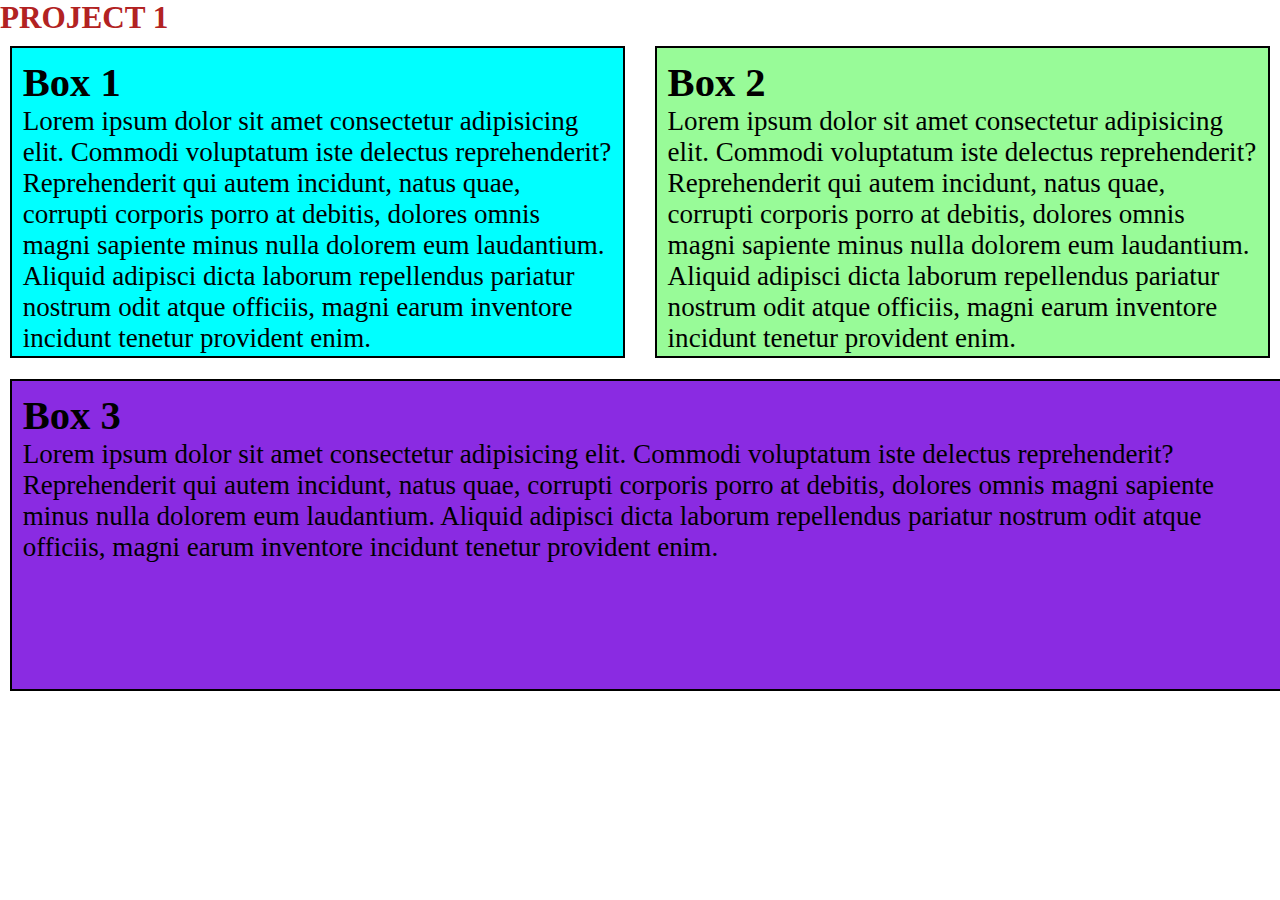
<file: BASICS/PROJ 01/index.html>
<!DOCTYPE html>
<html lang="en">
  <head>
    <meta charset="UTF-8" />
    <meta http-equiv="X-UA-Compatible" content="IE=edge" />
    <meta name="viewport" content="width=device-width, initial-scale=1.0" />
    <link rel="stylesheet" href="style.css" />
    <title>PROJECT 1</title>
  </head>
  <body>
    <h1>
      PROJECT 1
    </h1>
    <div class="box1">
      <h2>Box 1</h2>
      <p>
        Lorem ipsum dolor sit amet consectetur adipisicing elit. Commodi
        voluptatum iste delectus reprehenderit? Reprehenderit qui autem
        incidunt, natus quae, corrupti corporis porro at debitis, dolores omnis
        magni sapiente minus nulla dolorem eum laudantium. Aliquid adipisci
        dicta laborum repellendus pariatur nostrum odit atque officiis, magni
        earum inventore incidunt tenetur provident enim.
      </p>
    </div>
    <div class="box2">
      <h2>Box 2</h2>
      <p>
        Lorem ipsum dolor sit amet consectetur adipisicing elit. Commodi
        voluptatum iste delectus reprehenderit? Reprehenderit qui autem
        incidunt, natus quae, corrupti corporis porro at debitis, dolores omnis
        magni sapiente minus nulla dolorem eum laudantium. Aliquid adipisci
        dicta laborum repellendus pariatur nostrum odit atque officiis, magni
        earum inventore incidunt tenetur provident enim.
      </p>
    </div>
    <div class="clear"></div>
    <div class="box3">
      <p>
        <h2>Box 3</h2>
        Lorem ipsum dolor sit amet consectetur adipisicing elit. Commodi
        voluptatum iste delectus reprehenderit? Reprehenderit qui autem
        incidunt, natus quae, corrupti corporis porro at debitis, dolores omnis
        magni sapiente minus nulla dolorem eum laudantium. Aliquid adipisci
        dicta laborum repellendus pariatur nostrum odit atque officiis, magni
        earum inventore incidunt tenetur provident enim.
      </p>
    </div>
  </body>
</html>
</file>
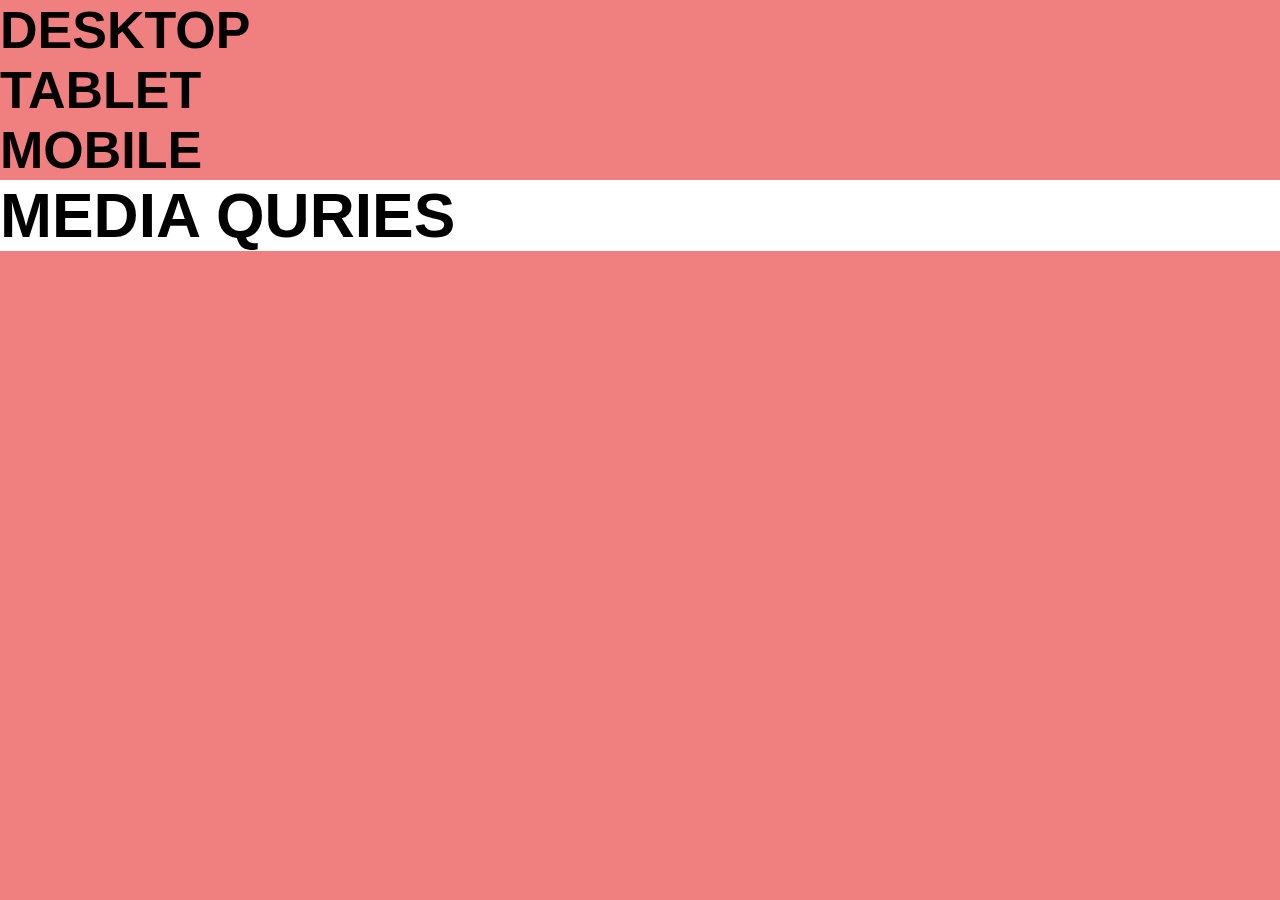
<file: BASICS/PROJ 03/index.html>
<!DOCTYPE html>
<html lang="en">
  <head>
    <meta name="description" content="This is a project page" />
    <meta charset="UTF-8" />
    <meta http-equiv="X-UA-Compatible" content="IE=edge" />
    <meta name="viewport" content="width=device-width, initial-scale=1.0" />
    <title>PROJECT3</title>
    <link rel="stylesheet" href="style.css" />
    <link rel="stylesheet" href="tablet.css" media="(max-width: 1000px)" />
    <link rel="stylesheet" href="mobile.css" media="(max-width: 500px)" />
  </head>
  <body>
    <h1 class="desktop">DESKTOP</h1>
    <h1 class="tablet">TABLET</h1>
    <h1 class="mobile">MOBILE</h1>
    <h2>MEDIA QURIES</h2>
  </body>
</html>
</file>
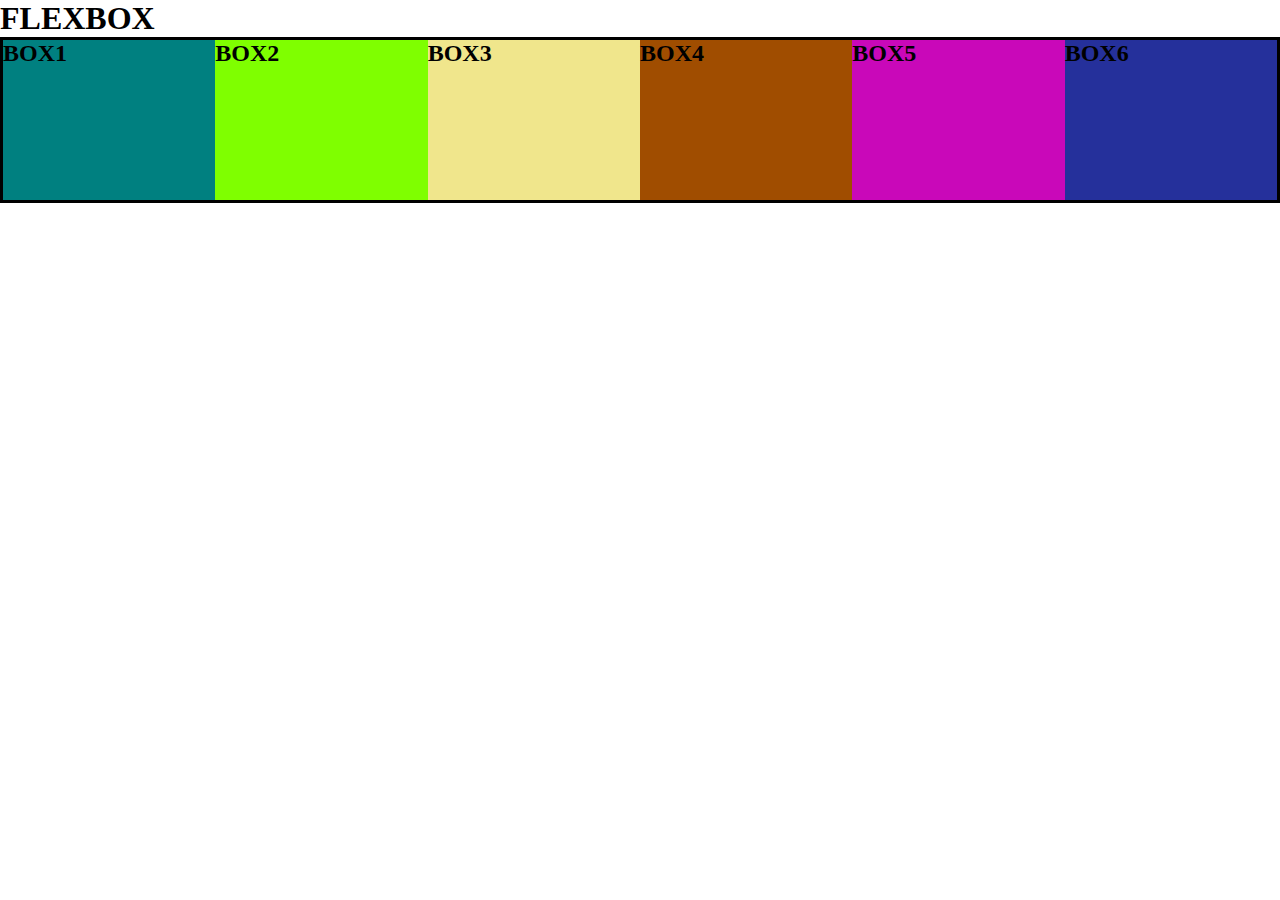
<file: BASICS/PROJ 05/index.html>
<!DOCTYPE html>
<html lang="en">
  <head>
    <meta charset="UTF-8" />
    <meta
      name="description"
      content="This is the description of this website."
    />
    <meta http-equiv="X-UA-Compatible" content="IE=edge" />
    <meta name="viewport" content="width=device-width, initial-scale=1.0" />
    <title>PROJECT 5</title>
    <link rel="stylesheet" href="style.css" />
  </head>
  <body>
    <h1>FLEXBOX</h1>
    <div class="container1">
      <div class="box1 box"><h2>BOX1</h2></div>
      <div class="box2 box"><h2>BOX2</h2></div>
      <div class="box3 box"><h2>BOX3</h2></div>
      <div class="box4 box"><h2>BOX4</h2></div>
      <div class="box5 box"><h2>BOX5</h2></div>
      <div class="box6 box"><h2>BOX6</h2></div>
    </div>
  </body>
</html>
</file>
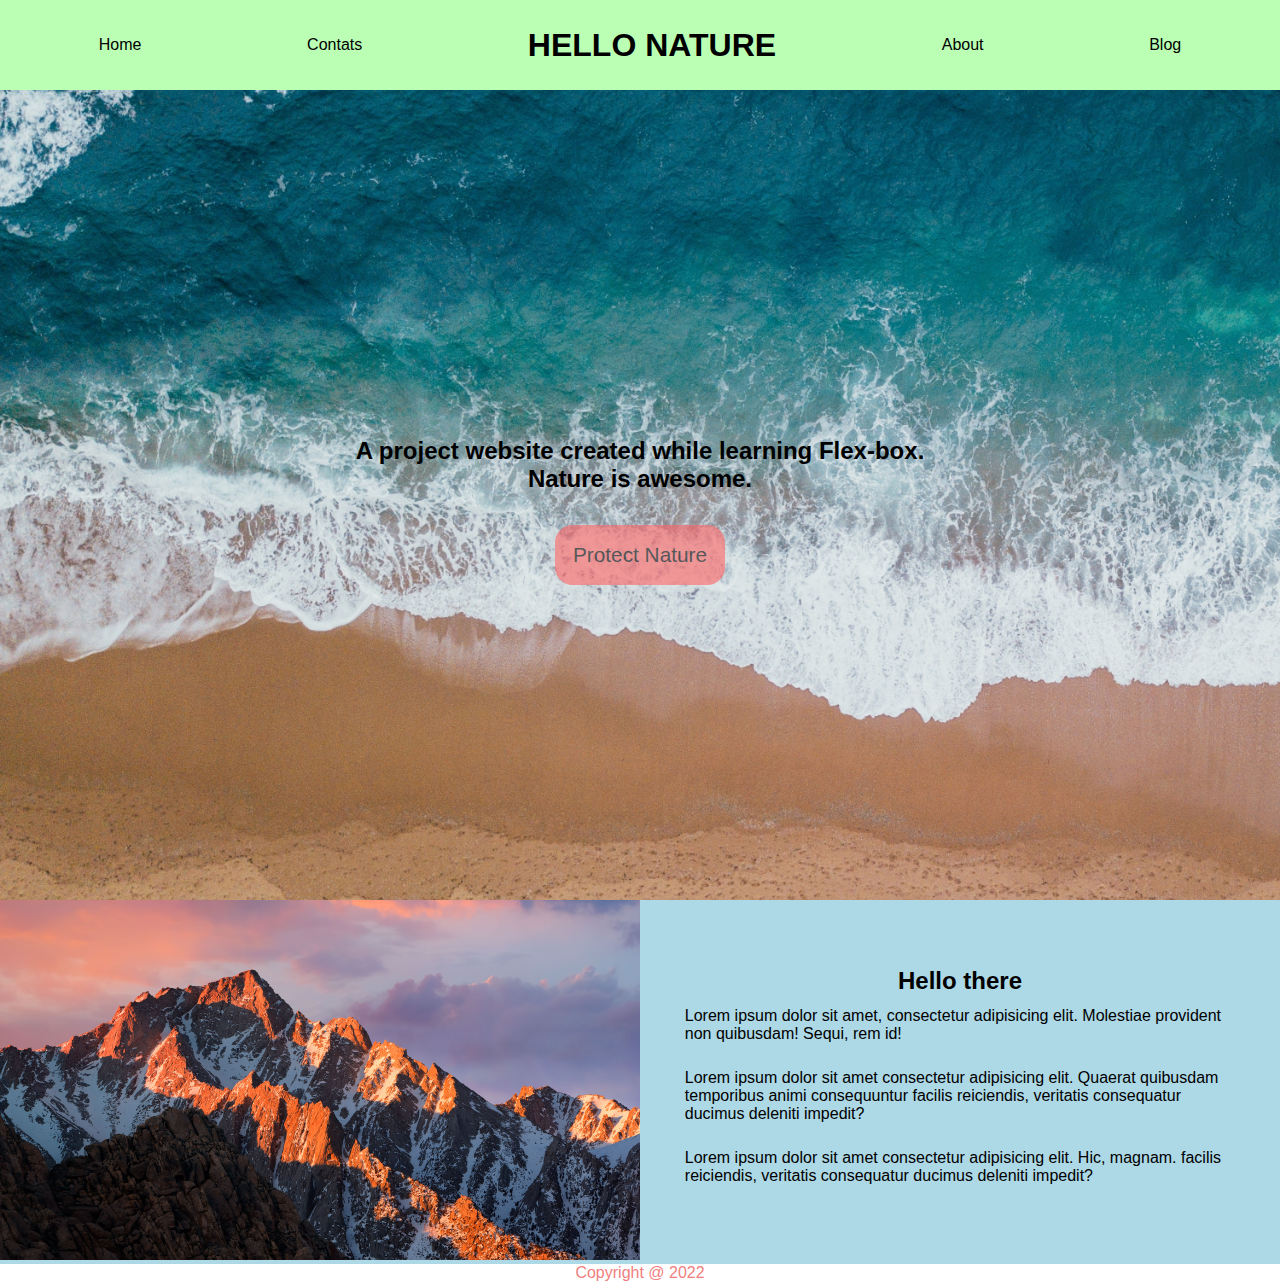
<file: BASICS/PROJ 06/index.html>
<!DOCTYPE html>
<html lang="en">
  <head>
    <meta charset="UTF-8" />
    <meta http-equiv="X-UA-Compatible" content="IE=edge" />
    <meta name="viewport" content="width=device-width, initial-scale=1.0" />
    <link rel="stylesheet" href="style.css" />
    <title>PROJECT 6</title>
  </head>
  <body>
    <header>
      <nav>
        <ul>
          <li><a href="Home">Home</a></li>
          <li><a href="Contact">Contats</a></li>
          <h1>HELLO NATURE</h1>
          <li><a href="About">About</a></li>
          <li><a href="Blog">Blog</a></li>
        </ul>
      </nav>
    </header>

    <section class="hero">
      <h2>A project website created while learning Flex-box.</br> Nature is awesome.</h2>
      <button class="button">Protect Nature</button>
    </section>

    <section class="intro">
      <div class="intro-img">
        <img src="img1.jpg" alt="" />
      </div>
      
      <div class="intro-text">
        <h2>Hello there</h2>
      <p>
        Lorem ipsum dolor sit amet, consectetur adipisicing elit. Molestiae
        provident non quibusdam! Sequi, rem id!
      </p>
      <p>
        Lorem ipsum dolor sit amet consectetur adipisicing elit. Quaerat
        quibusdam temporibus animi consequuntur facilis reiciendis, veritatis
        consequatur ducimus deleniti impedit?
      </p>
      <p>
        Lorem ipsum dolor sit amet consectetur adipisicing elit. Hic, magnam. facilis reiciendis, veritatis
        consequatur ducimus deleniti impedit?
      </p>
    </div>
    </section>
    <section class="footer">
      <footer>Copyright @ 2022 </footer>
    </section>
  </body>
</html>
</file>
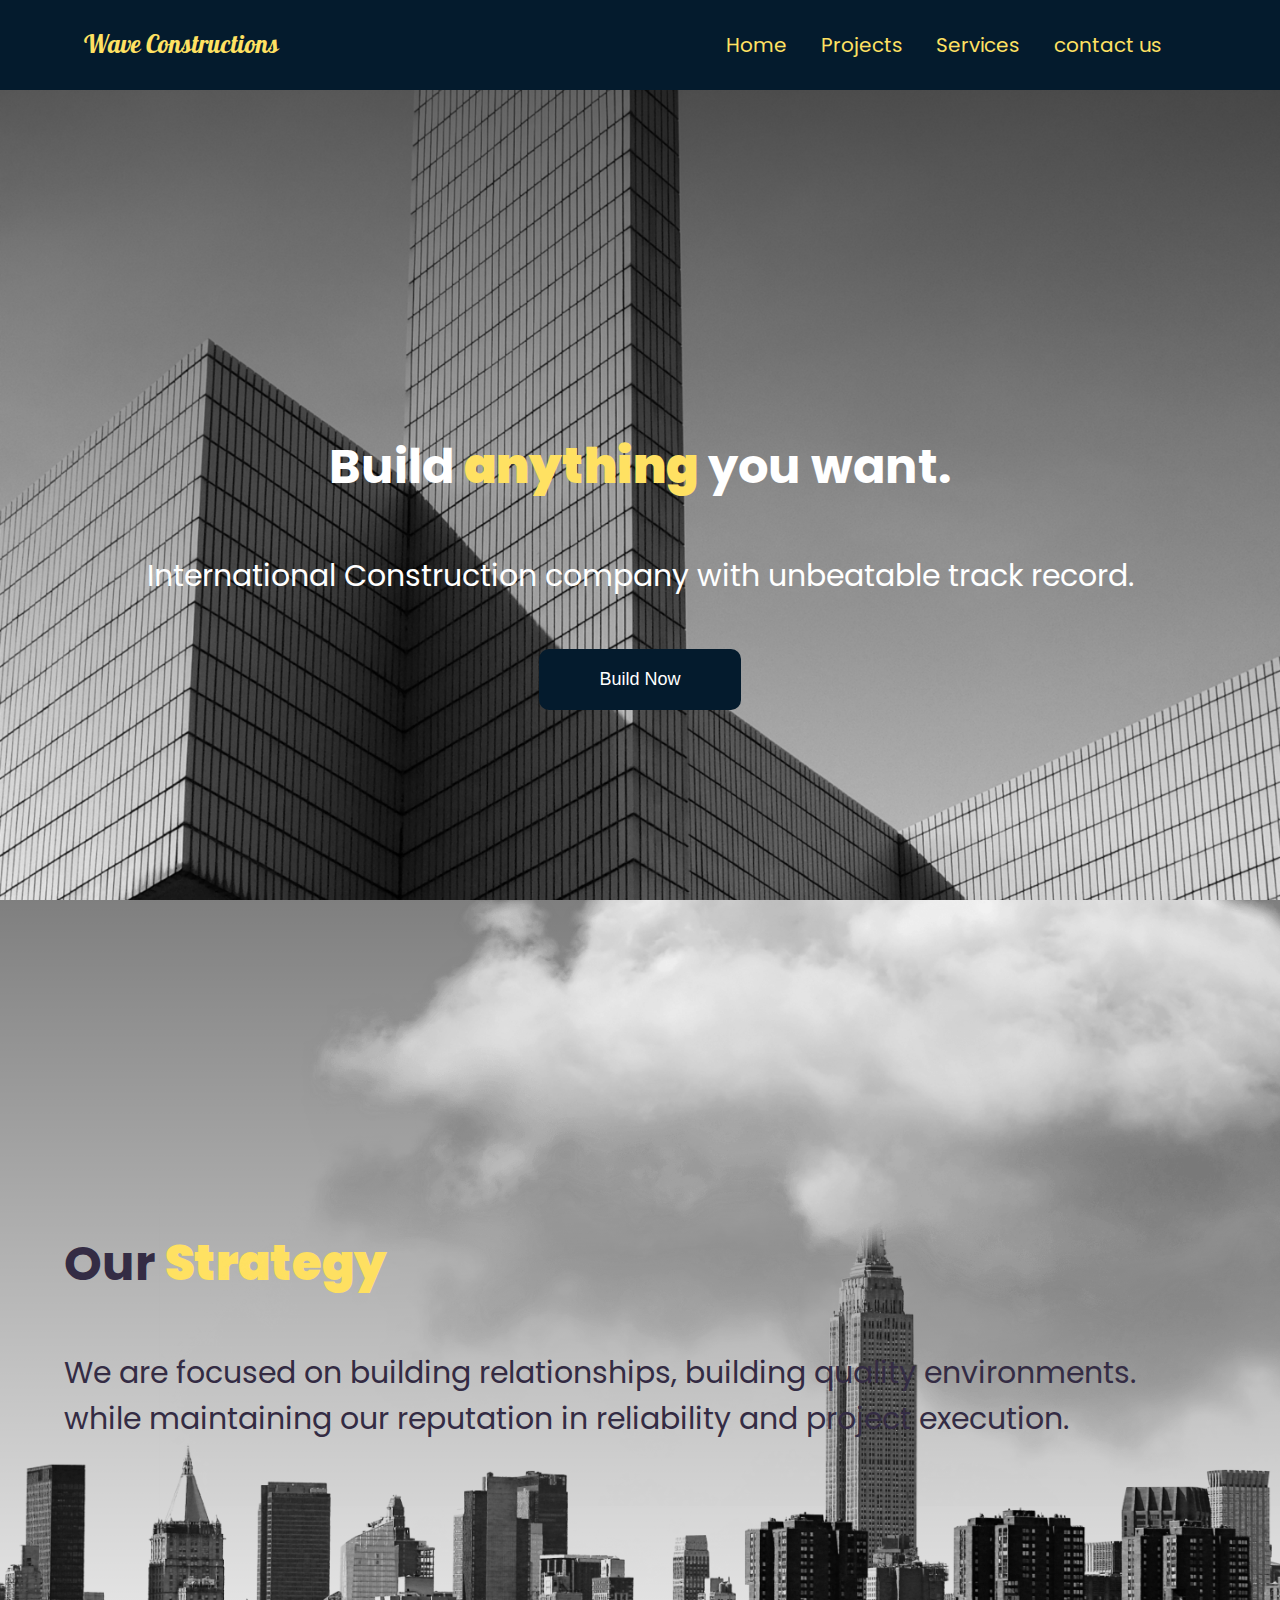
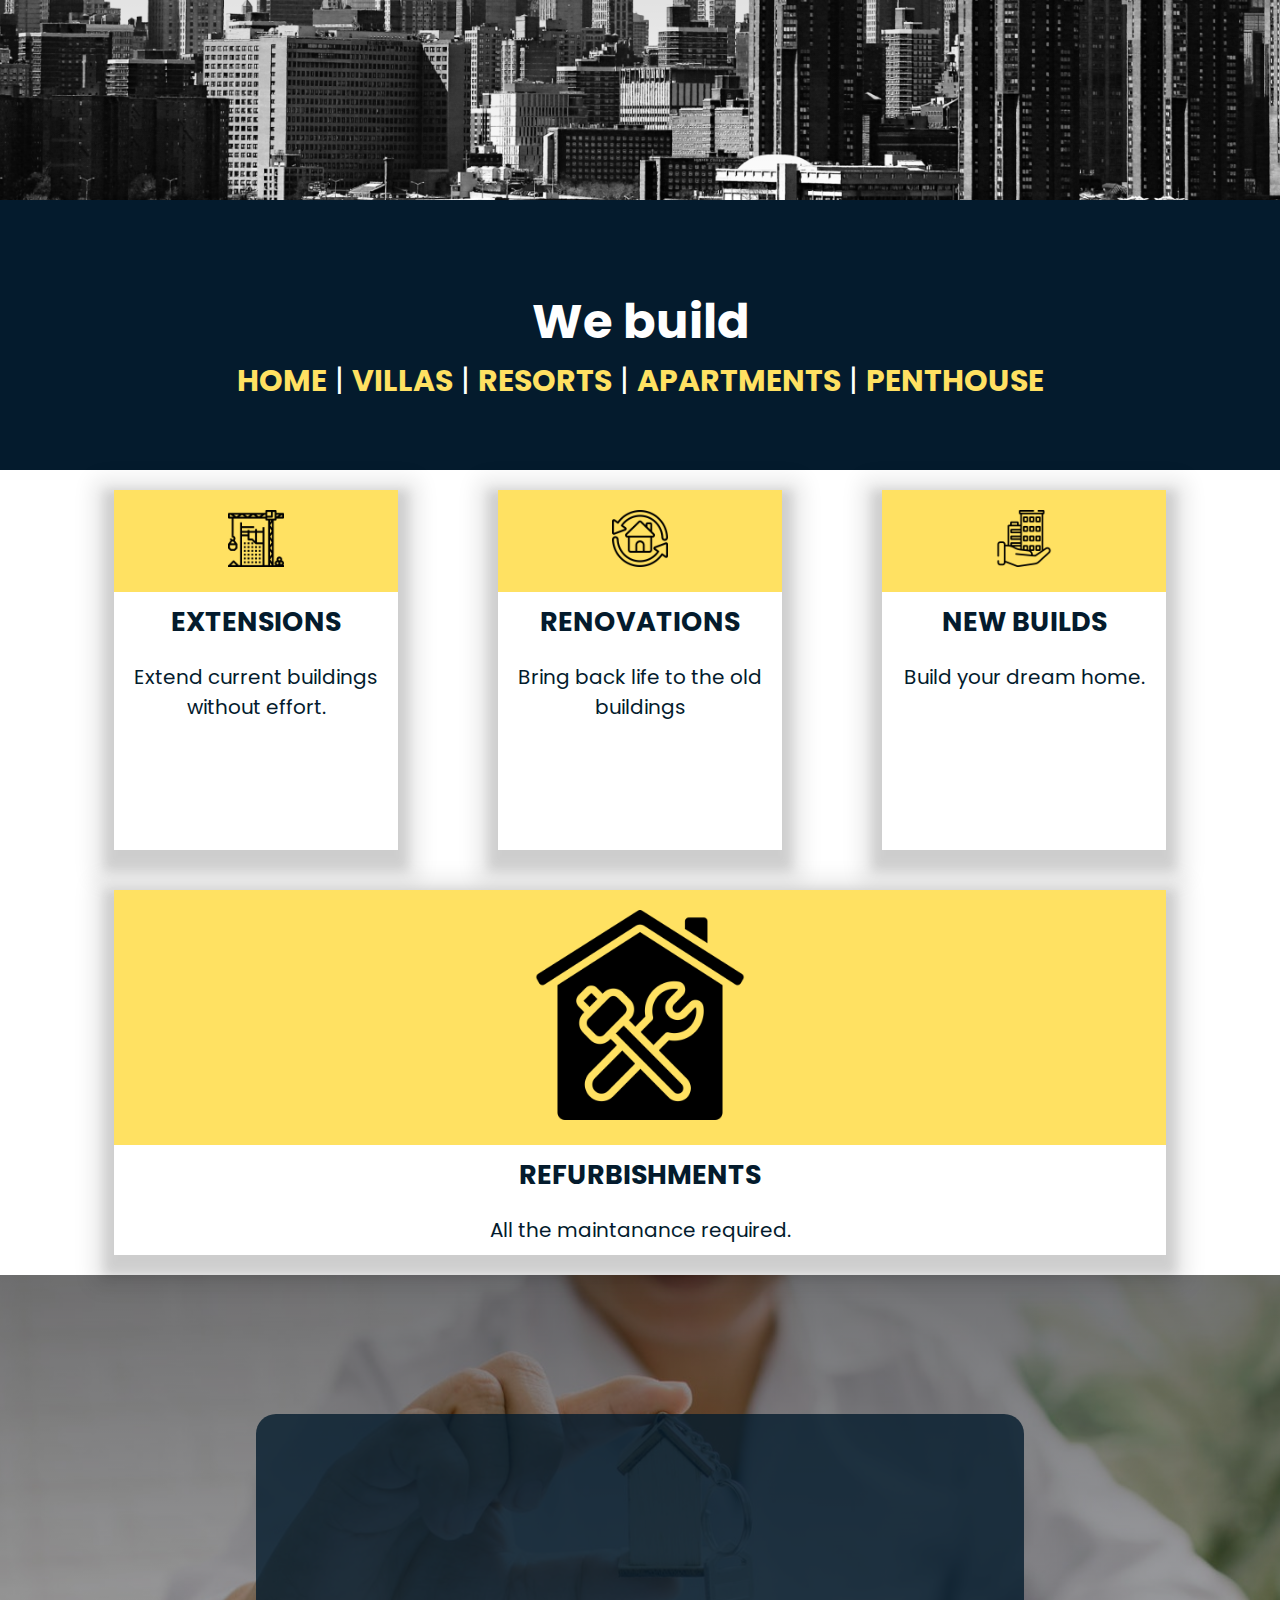
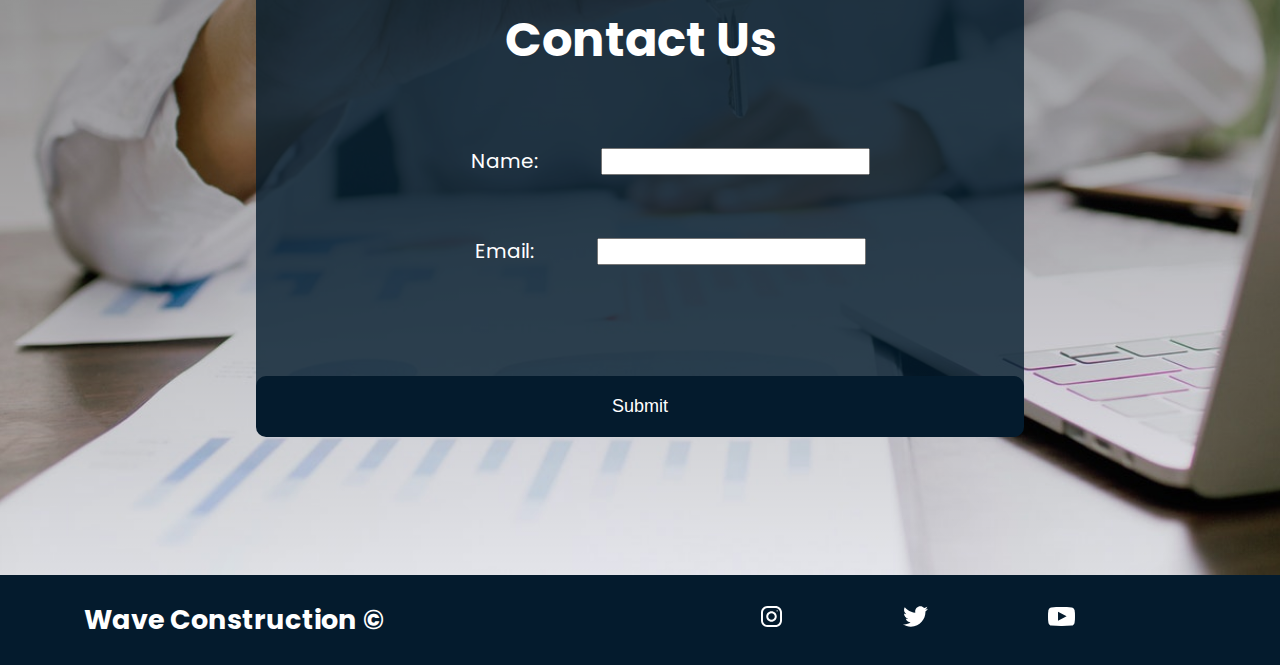
<file: BASICS/PROJ 07- Construction-Website/index.html>
<!DOCTYPE html>
<html lang="en">
  <head>
    <meta charset="UTF-8" />
    <meta http-equiv="X-UA-Compatible" content="IE=edge" />
    <meta name="viewport" content="width=device-width, initial-scale=1.0" />
    <meta
      name="description"
      content="Wave Constructions is the number 1 Construction company in Mars. We will colonize Mars first."
    />
    <meta name="robots" content="index, follow" />
    <link rel="icon" href="/PROJ7- Construction-Website/icons/wave.png" />
    <link rel="preconnect" href="https://fonts.googleapis.com" />
    <link rel="preconnect" href="https://fonts.gstatic.com" crossorigin />
    <link
      href="https://fonts.googleapis.com/css2?family=Pattaya&family=Poppins:wght@400;500&display=swap"
      rel="stylesheet"/>
    <link rel="stylesheet" href="style.css" />

    <title>Wave Constructions | Construction company</title>
  </head>

  <body>

    <header class="main-head">
      <nav>
        <h1 id="logo">Wave Constructions</h1>
        <ul>
          <li><a href="#hero">Home</a></li>
          <li><a href="#location">Projects</a></li>
          <li><a href="#features">Services</a></li>
          <li><a href="#contact">contact us</a></li>
        </ul>
      </nav>
    </header>

    
    <section id="hero" class="hero">
      <h2>Build <strong class="anything">anything</strong>  you want.</h2>
      <h3>
        International Construction company with unbeatable track record.
      </h3>
      <button class="book">Build Now</button>
    </section>

    <section id="location">
      <header class="location-head">
        <h2>Our <strong class="strategy">Strategy</strong></h2>
        <h3>We are focused on building relationships, building quality environments. 
        </br>while maintaining our reputation in reliability and project execution. </h3>
        <img src="/BASICS/PROJ7- Construction-Website/images/cloud.png" alt="" class="moving-cloud-1 cloud">
        <img src="/BASICS/PROJ7- Construction-Website/images/cloud.png" alt="" class="moving-cloud-2 cloud">
      </header>
    </section>

    <section id="features">
      <header class="features-head">
        <h2>We build</h2>
        <h3> <strong class="build">HOME</strong>  | <strong class="build">VILLAS</strong class="build"> | <strong class="build">RESORTS</strong> | <strong class="build">APARTMENTS</strong> | <strong class="build">PENTHOUSE</strong></h3>
      </header>

      <div class="cards">
        <div class="card">
          <div class="card-head">
          <img src="/BASICS/PROJ7- Construction-Website/icons/extension.png" alt="">
              </div>
          <h4>EXTENSIONS</h4>
          <p>Extend current buildings without effort.</p>
        </div>
        <div class="card">
          <div class="card-head">
          <img src="/BASICS/PROJ7- Construction-Website/icons/renovate.png" alt="">
              </div>
          <h4>RENOVATIONS</h4>
          <p>Bring back life to the old buildings</p>
        </div>
        <div class="card">
          <div class="card-head">
          <img src="/BASICS/PROJ7- Construction-Website/icons/building.png" alt="">
              </div>
          <h4>NEW BUILDS</h4>
          <p>Build your dream home.</p>
        </div>
        <div class="card">
          <div class="card-head">
          <img src="/BASICS/PROJ7- Construction-Website/icons/refurbish.png" alt="">
              </div>
          <h4>REFURBISHMENTS</h4>
          <p>All the maintanance required.</p>
        </div>
      </div>
    </section>

    <section id="contact">
      <div class="form-wrapper">
        <header class="form-head">
          <h2>Contact Us</h2>
        </header>
        <form>
          <div class="name-form">
            <label for="name">Name:</label>
            <input type="text" name="name" required>
          </div>
          <div class="email-form">
            <label for="email">Email:</label>
            <input type="email" name="email" required>
          </div>
          <button type="submit">Submit</button>
        </form>
      </div>
    </section>

    <footer>
      <div class="footer-wrapper">
        <h5>Wave Construction &copy;</h5>
        <ul>
          <li><a href="#"><img src="/BASICS/PROJ7- Construction-Website/icons/instagram.svg" alt=""></a></li>
          <li><a href="#"><img src="/BASICS/PROJ7- Construction-Website/icons/twitter.svg" alt=""></a></li>
          <li><a href="#"><img src="/BASICS/PROJ7- Construction-Website/icons/youtube.svg" alt=""></a></li>
        </ul>
      </div>
    </footer>
  </body>
</html>
</file>
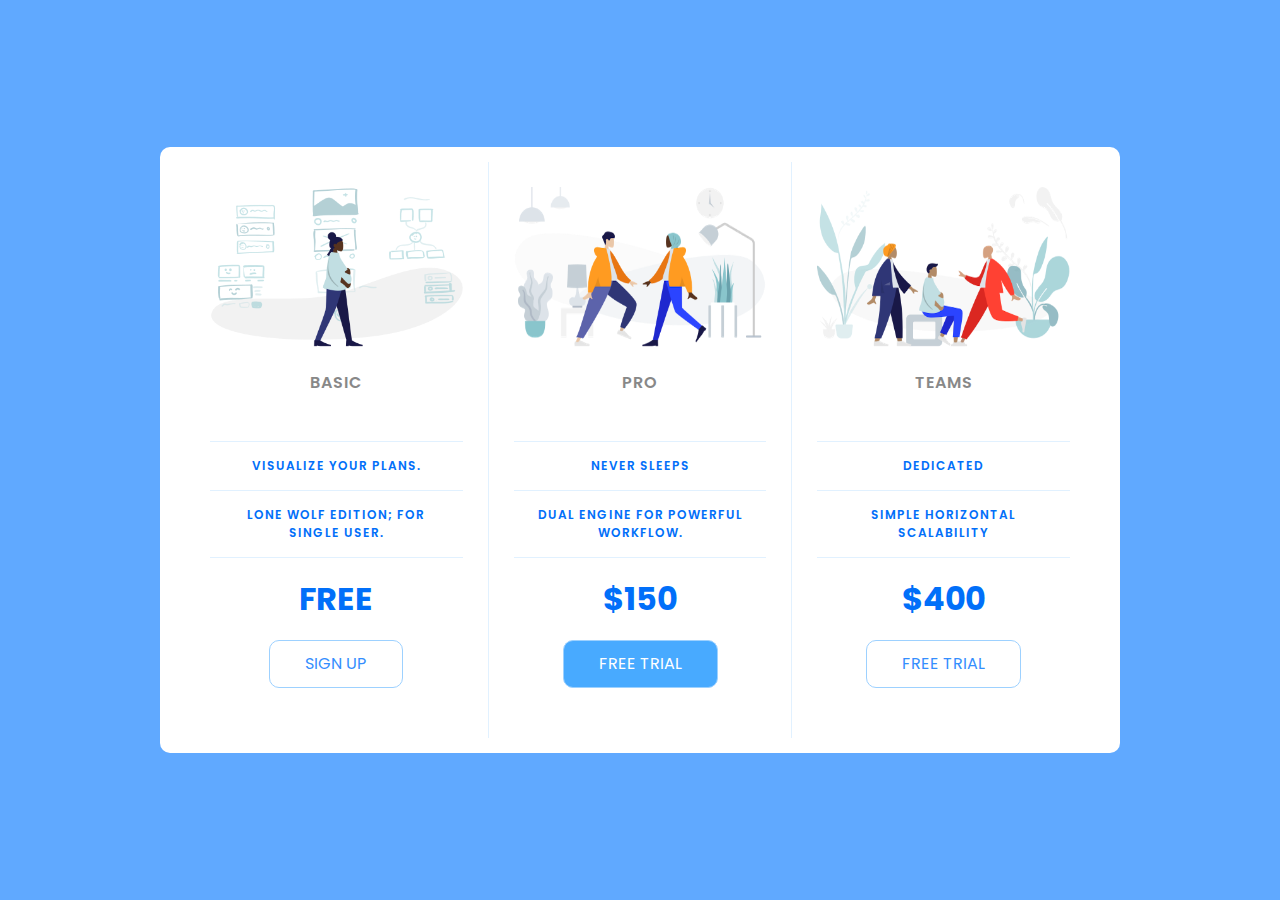
<file: BASICS/PROJ 08-Price-Panel/index.html>
<!DOCTYPE html>
<html lang="en">
  <head>
    <meta charset="UTF-8" />
    <meta http-equiv="X-UA-Compatible" content="IE=edge" />
    <meta name="viewport" content="width=device-width, initial-scale=1.0" />
    <meta name="description" content="This is a simple pricing panel." />
    <title>Pricing panel</title>
    <link rel="preconnect" href="https://fonts.googleapis.com" />
    <link rel="preconnect" href="https://fonts.gstatic.com" crossorigin />
    <link
      href="https://fonts.googleapis.com/css2?family=Pattaya&family=Poppins:wght@400;500&display=swap"
      rel="stylesheet"
    />
    <link rel="stylesheet" href="style.css" />
  </head>
  <body>
    <div class="panel pricing-table">
      <div class="pricing-plan">
        <img
          src="/BASICS/PROJ8-Price-Panel/icons/icon1.png"
          alt=""
          class="pricing-img"
        />
        <h2 class="pricing-header">Basic</h2>
        <ul class="pricing-features">
          <li class="pricing-features-item">Visualize your plans.</li>
          <li class="pricing-features-item">
            Lone wolf edition; for single user.
          </li>
        </ul>
        <span class="pricing-price">Free</span>
        <a href="#/" class="pricing-button">Sign up</a>
      </div>

      <div class="pricing-plan">
        <img
          src="/BASICS/PROJ8-Price-Panel/icons/icon2.png"
          alt=""
          class="pricing-img"
        />
        <h2 class="pricing-header">Pro</h2>
        <ul class="pricing-features">
          <li class="pricing-features-item">Never sleeps</li>
          <li class="pricing-features-item">
            Dual engine for powerful workflow.
          </li>
        </ul>
        <span class="pricing-price">$150</span>
        <a href="#/" class="pricing-button is-featured">Free trial</a>
      </div>

      <div class="pricing-plan">
        <img
          src="/BASICS/PROJ8-Price-Panel/icons/icon3.png"
          alt=""
          class="pricing-img"
        />
        <h2 class="pricing-header">Teams</h2>
        <ul class="pricing-features">
          <li class="pricing-features-item">Dedicated</li>
          <li class="pricing-features-item">Simple horizontal scalability</li>
        </ul>
        <span class="pricing-price">$400</span>
        <a href="#/" class="pricing-button">Free trial</a>
      </div>
    </div>
  </body>
</html>
</file>
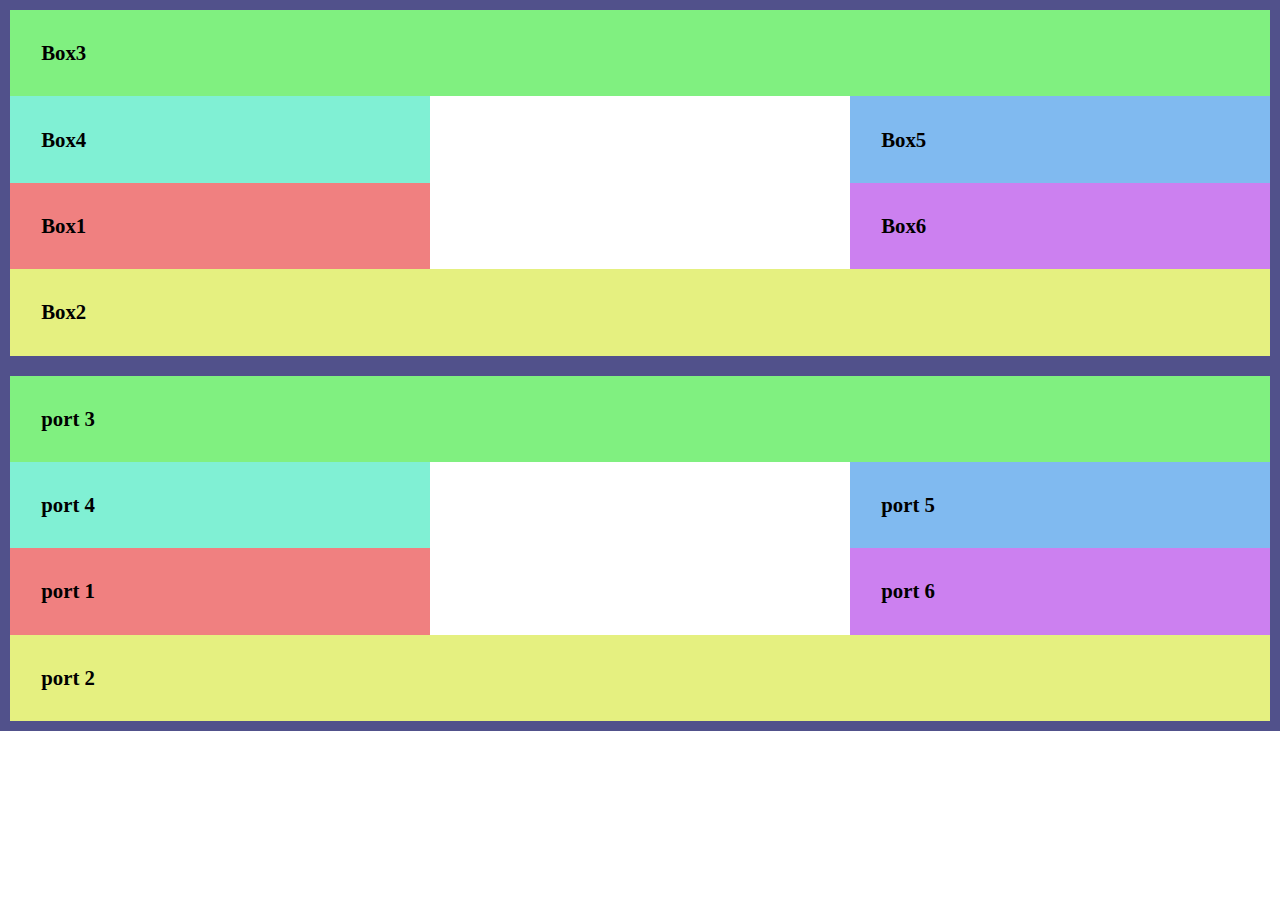
<file: BASICS/PROJ10-Grid/index.html>
<!DOCTYPE html>
<html lang="en">
  <head>
    <meta charset="UTF-8" />
    <meta http-equiv="X-UA-Compatible" content="IE=edge" />
    <meta name="viewport" content="width=device-width, initial-scale=1.0" />
    <title>Project 10 | Grid layout</title>
    <link rel="stylesheet" href="style.css" />
  </head>
  <body>
    <div class="boxes">
      <div class="box1"><h1>Box1</h1></div>
      <div class="box2"><h1>Box2</h1></div>
      <div class="box3"><h1>Box3</h1></div>
      <div class="box4"><h1>Box4</h1></div>
      <div class="box5"><h1>Box5</h1></div>
      <div class="box6"><h1>Box6</h1></div>
    </div>

    <div class="port">
      <div class="port1"><h1>port 1</h1></div>
      <div class="port2"><h1>port 2</h1></div>
      <div class="port3"><h1>port 3</h1></div>
      <div class="port4"><h1>port 4</h1></div>
      <div class="port5"><h1>port 5</h1></div>
      <div class="port6"><h1>port 6</h1></div>
    </div>
  </body>
</html>
</file>
<file: BASICS/PROJ 01/style.css>
* {
  margin: 0;
  padding: 0;
  box-sizing: border-box;
}

html {
  font-size: 65%;
}
h1 {
  font-size: 3rem;
  color: firebrick;
}
.box1,
.box2,
.box3 {
  width: 48%;
  margin: 0.5%;
  padding: 1rem;
  height: 30rem;
  border: 2px solid black;
  margin: 1rem;
  font-size: 2.6rem;
}

.box1 {
  background: cyan;
  float: left;
}
.box2 {
  background: palegreen;
  float: right;
}

.clear {
  clear: both;
}

.box3 {
  background: blueviolet;
  width: 100%;
}
</file>
<file: BASICS/PROJ 03/style.css>
* {
  margin: 0;
  padding: 0;
  box-sizing: border-box;
}

html {
  font-size: 65%;
  font-family: Helvetica, Arial, sans-serif;
}

body {
  background: lightcoral;
}

h1 {
  font-size: 5rem;
}
h2 {
  font-size: 6rem;
  background: white;
}
</file>
<file: BASICS/PROJ 03/tablet.css>
body {
  background: rgb(177, 46, 177);
}
.tablet,
.mobile,
.desktop {
  font-size: 4rem;
}
</file>
<file: BASICS/PROJ 03/mobile.css>
body {
  background: rgb(164, 211, 71);
}
.mobile,
.tablet,
.desktop {
  font-size: 3rem;
}
</file>
<file: BASICS/PROJ 05/style.css>
/* 
Uncomment the properties for seeing their functions.

By changing the number of order property we can change the order in which the groups appear.
By changing the flex-grow property we can relatively arrage contents. we can use it instead of width; apply to the base class.
flex-basis and flex-grow would help in creating layouts.
*/

* {
  margin: 0;
  padding: 0;
  box-sizing: border-box;
}

.container1 {
  border: 3px solid black;
  display: flex;
  flex-wrap: wrap;

  /*
  flex-direction: column;
  flex-direction: column-reverse;
  flex-direction: row-reverse;
  flex-direction: row;
  
 
  justify-content: end;
  
  justify-content: center;
  justify-content: flex-end;
  align-items: stretch;
  justify-content: space-evenly;
  height: 50vh;
  align-items: center;
  */
}

.box {
  height: 10rem;
  flex: 1 1 10rem;
  /*
  flex-basis: 10rem;
  flex-grow: 1;
  */
}

.box1 {
  background: teal;
  order: 1;
}

.box2 {
  background: chartreuse;
  order: 2;
}

.box3 {
  background: khaki;
  order: 3;
}

.box4 {
  background: rgb(160, 77, 0);
  order: 4;
}

.box5 {
  background: rgb(201, 8, 185);
  order: 5;
}

.box6 {
  background: rgb(37, 48, 155);
  order: 6;
}
</file>
<file: BASICS/PROJ 06/style.css>
* {
  margin: 0;
  padding: 0;
  box-sizing: border-box;
  font-family: Helvetica, Arial, sans-serif;
}

a {
  color: black;
  text-decoration: none;
}

nav ul {
  display: flex;
  min-height: 10vh;
  justify-content: space-around;
  align-items: center;
  padding: 1rem;
  background: #baffb4;
}

ul {
  list-style: none;
  cursor: pointer;
}

.hero {
  min-height: 90vh;
  background-image: url("img2.jpg");
  background-size: cover;
  background-position: center;
  display: flex;
  flex-direction: column;
  align-items: center;
  justify-content: center;
}

.hero h2 {
  text-align: center;
  margin: 2rem;
  color: black;
  font-weight: 560;
}

.button {
  padding: 1.1rem;
  background: #ff6464;
  border: none;
  border-radius: 1.1rem;
  font-size: 1.3rem;
  cursor: pointer;
  opacity: 0.6;
}
.button:hover {
  opacity: 1;
}

.intro {
  display: flex;
  flex-wrap: wrap;
}

.intro img {
  width: 100%;
}
.intro-img {
  flex: 1 1 30rem;
  background: lightblue;
}

.intro-text {
  flex: 1 1 30rem;
  background: lightblue;

  display: flex;
  flex-direction: column;
  align-items: center;
  justify-content: center;
}

.intro-text {
  padding: 2rem;
}

.intro-text p {
  padding: 0.8rem;
}

.footer {
  display: flex;
  flex-direction: row;
  justify-content: center;
  color: lightcoral;
}
</file>
<file: BASICS/PROJ 07- Construction-Website/style.css>
/*     Global styles     */

* {
  margin: 0;
  padding: 0;
  box-sizing: border-box;
}

html {
  font-size: 62.5%;
}
body {
  font-family: "Poppins", sans-serif;
}

a {
  text-decoration: none;
  color: #ffe162;
}

h1 {
  font-size: 2.5rem;
}

h2 {
  font-size: 4.8rem;
  padding-top: 15rem;
}

h3 {
  font-size: 3rem;
  font-weight: normal;
}

h4,
h5 {
  font-size: 2.7rem;
}

li,
button,
label,
input,
p {
  font-size: 2rem;
}

button {
  padding: 2rem 6rem;
  background: #041b2d;
  border: none;
  border-radius: 10px;
  color: white;
  font-size: 1.8rem;
  cursor: pointer;
  transition: background 200ms ease-in;
}

button:hover {
  background: #ffe162;
  color: black;
}

/*      Nav-section     */
.main-head {
  background: #041b2d;
  position: sticky;
  top: 0px;
  z-index: 3;
}

nav {
  min-height: 10vh;
  display: flex;
  width: 90%;
  margin: auto;
  padding: 2rem;
  align-items: center;
  flex-wrap: wrap;
}

nav ul {
  display: flex;
  flex: 1 1 40rem;
  justify-content: space-evenly;
  align-items: center;
  list-style: none;
}

#logo {
  flex: 2 1 40rem;
  font-family: "Pattaya", sans-serif;
  font-weight: 400;
  color: #ffe162;
}

/* .hero */
.hero {
  min-height: 90vh;
  background: linear-gradient(rgba(0, 0, 0, 0.6), transparent),
    url("/BASICS/PROJ7-\ Construction-Website/images/front.jpg");
  background-size: cover;
  background-position: center;
  display: flex;
  flex-direction: column;
  justify-content: center;
  align-items: center;
  text-align: center;
  color: white;
}

.hero h3 {
  align-items: flex-end;
  padding: 5rem;
}
h2 .anything {
  color: #ffe162;
}

/*      LOCATION SECTION      */
#location {
  min-height: 100vh;
  background: linear-gradient(rgba(0, 0, 0, 0.5), transparent),
    url("/BASICS/PROJ7-\ Construction-Website/images/nw.png");
  background-position: center;
  background-size: cover;
  display: flex;
  align-items: center;
  position: relative;
  overflow: hidden;
}

.location-head {
  width: 90%;
  margin: auto;
}

.location-head h2 {
  padding: 1rem 0rem;
  color: #342c44;
}

.location-head h3 {
  padding: 4rem 0rem;
  color: #342c44;
}

.cloud {
  position: absolute;
  top: 0%;
  right: 0%;
}

.moving-cloud-1 {
  animation: cloudAnimation 3s infinite alternate ease-in-out;
}

.moving-cloud-2 {
  top: 15%;
  z-index: -1;
  opacity: 0.5;
  animation: cloudAnimation 3.2s infinite alternate ease-in-out;
}

.strategy {
  color: #ffe162;
}

/*      Cloud Animation       */
@keyframes cloudAnimation {
  from {
    transform: translate(10%, -10%);
  }
  to {
    transform: translate(0%, 0%);
  }
}

/*       FEATURES     */
.features-head {
  background: #041b2d;
  padding: 3rem;
  min-height: 30vh;
  display: flex;
  flex-direction: column;
  justify-content: center;
  align-items: center;
  color: white;
  text-align: center;
}
.build {
  text-emphasis: none;
  color: #ffe162;
}

.features-head h2 {
  padding-top: 2rem;
}

.cards {
  width: 90%;
  margin: auto;
  display: flex;
  min-height: 70vh;
  align-items: center;
  flex-wrap: wrap;
  color: #041b2d;
  text-align: center;
}

.card {
  text-align: center;
  flex: 1 1 25rem;
  min-height: 40vh;
  margin: 2rem 5rem;
  box-shadow: 0 10px 10px 10px rgba(0, 0, 0, 0.1),
    0 10px 20px 20px rgba(0, 0, 0, 0.1);
}

.card img {
  max-width: 20%;
  margin: 2rem;
}

.card-head {
  background: #ffe162;
}

.card h4,
.card p {
  padding: 1rem;
}

/*     Contact form    */
#contact {
  min-height: 100vh;
  background: linear-gradient(rgba(0, 0, 0, 0.5), transparent),
    url("/BASICS/PROJ7-\ Construction-Website/images/contact.jpg");
  background-size: cover;
  background-position: center;
  display: flex;
  align-items: center;
  justify-content: center;
}

.form-wrapper {
  background: rgba(4, 27, 45, 0.8);
  width: 60%;
  color: white;
  border-radius: 20px;
}

.form-head {
  text-align: center;
  padding: 4rem;
}
.name-form,
.email-form {
  padding: 3rem;
  text-align: center;
}

.form-wrapper label {
  margin: 0rem 3rem;
}

.form-wrapper button {
  width: 100%;
  padding: 2rem;
  margin-top: 8rem;
}

.form-wrapper label {
  padding: 1rem 3rem;
}

footer {
  color: white;
  background: #041b2d;
}

.footer-wrapper {
  display: flex;
  padding: 2rem;
  width: 90%;
  margin: auto;
  align-items: center;
  min-height: 10vh;
  flex-wrap: wrap;
}

footer h5 {
  display: flex;
  list-style: none;
  flex: 1 1 40rem;
  flex-direction: column;
}
footer ul {
  display: flex;
  list-style: none;
  flex: 1 1 40rem;
  justify-content: space-evenly;
  align-items: center;
}
/* MEDIA QUERIES*/
@media screen and (max-width: 932px) {
  html {
    font-size: 45%;
  }
  nav {
    text-align: center;
  }
  #logo {
    padding: 2rem;
  }
  .cloud {
    height: 40rem;
    pointer-events: none;
  }
  .moving-cloud-1 {
    z-index: -1;
  }
  .moving-cloud-2 {
    z-index: -2;
  }
  .location-head h3 {
    background: rgba(95, 95, 95, 0.7);
    border-radius: 20px;
    text-align: center;
    color: white;
    padding: 1rem;
  }
  .form-wrapper {
    width: 100%;
  }
  footer {
    text-align: center;
  }
  footer h5 {
    padding-bottom: 3rem;
  }
}

@media screen and (max-width: 390) {
  .moving-cloud-2 {
    top: 10%;
  }
}

@media screen and (max-width: 414) {
  .moving-cloud-2 {
    top: 8%;
    animation: cloudAnimation 3.3s infinite alternate ease-in-out;
  }
}
</file>
<file: BASICS/PROJ10-Grid/style.css>
* {
  padding: 0;
  margin: 0;
}

html {
  font-size: 65%;
}

.boxes {
  border: 1rem solid rgb(81, 81, 139);
}

.box1 {
  padding: 3rem;
  background: lightcoral;
  grid-area: box1;
}

.box2 {
  padding: 3rem;
  background: rgb(229, 240, 128);
  grid-area: box2;
}

.box3 {
  padding: 3rem;
  background: rgb(128, 240, 128);
  grid-area: box3;
}

.box4 {
  padding: 3rem;
  background: rgb(128, 240, 212);
  grid-area: box4;
}

.box5 {
  padding: 3rem;
  background: rgb(128, 186, 240);
  grid-area: box5;
}

.box6 {
  padding: 3rem;
  background: rgb(204, 128, 240);
  grid-area: box6;
}

.boxes {
  display: grid;
  grid-template-columns: repeat(3, 1fr);
  grid-template-areas:
    "box3   box3 box3"
    "box4 . box5"
    "box1 . box6"
    "box2  box2 box2";
}

.port {
  border: 1rem solid rgb(81, 81, 139);
}

.port1 {
  padding: 3rem;
  background: lightcoral;
  grid-column: 1/2;
}

.port2 {
  padding: 3rem;
  background: rgb(229, 240, 128);
  grid-column: 1/4;
}

.port3 {
  padding: 3rem;
  background: rgb(128, 240, 128);
  grid-column: 1/4;
  grid-row: 1/2;
}

.port4 {
  padding: 3rem;
  background: rgb(128, 240, 212);
  grid-column: 1/2;
  grid-row: 2/3;
}

.port5 {
  padding: 3rem;
  background: rgb(128, 186, 240);
  grid-column: 3/4;
  grid-row: 2/3;
}

.port6 {
  padding: 3rem;
  background: rgb(204, 128, 240);
  grid-column: 3/4;
  grid-row: 3/4;
}

.port {
  display: grid;
  grid-template-columns: repeat(3, 1fr);
  /* justify-items: center; */
}
</file>
<file: BASICS/PROJ 08-Price-Panel/style.css>
/* CSS RESET & GLOBAL STYLES*/

html,
body,
div,
span,
applet,
object,
iframe,
h1,
h2,
h3,
h4,
h5,
h6,
p,
blockquote,
pre,
a,
abbr,
acronym,
address,
big,
cite,
code,
del,
dfn,
em,
img,
ins,
kbd,
q,
s,
samp,
small,
strike,
strong,
sub,
sup,
tt,
var,
b,
u,
i,
center,
dl,
dt,
dd,
ol,
ul,
li,
fieldset,
form,
label,
legend,
table,
caption,
tbody,
tfoot,
thead,
tr,
th,
td,
article,
aside,
canvas,
details,
embed,
figure,
figcaption,
footer,
header,
hgroup,
menu,
nav,
output,
ruby,
section,
summary,
time,
mark,
audio,
video {
  margin: 0;
  padding: 0;
  border: 0;
  font-size: 100%;
  font: inherit;
  vertical-align: baseline;
}
/* HTML5 display-role reset for older browsers */
article,
aside,
details,
figcaption,
figure,
footer,
header,
hgroup,
menu,
nav,
section {
  display: block;
}
body {
  line-height: 1;
}
ol,
ul {
  list-style: none;
}
blockquote,
q {
  quotes: none;
}
blockquote:before,
blockquote:after,
q:before,
q:after {
  content: "";
  content: none;
}
table {
  border-collapse: collapse;
  border-spacing: 0;
}

* {
  box-sizing: border-box;
}

/* Panel styles*/

html {
  font-family: "Poppins", sans-serif;
}

body {
  background: #60a9ff;
  display: flex;
  justify-content: center;
  align-items: center;
  min-height: 100vh;
}

.panel {
  background: white;
  border-radius: 10px;
  padding: 15px 25px;
  width: 100%;
  max-width: 960px;
  display: flex;
  flex-direction: column;
  text-align: center;
  text-transform: uppercase;
}

.pricing-plan {
  border-bottom: 1px solid #e1f1ff;
}

.pricing-plan:last-child {
  border-bottom: none;
}

.pricing-img {
  margin-bottom: 25px;
  max-width: 100%;
}

.pricing-header {
  color: #888;
  font-weight: 600;
  letter-spacing: 1px;
}

.pricing-features {
  margin: 50px 0px 25px;
  color: #016ff9;
}

.pricing-features-item {
  font-weight: 600;
  letter-spacing: 1px;
  font-size: 12px;
  line-height: 1.5;
  padding: 15px;
  border-top: 1px solid #e1f1ff;
}

.pricing-features-item:last-child {
  border-bottom: 1px solid #e1f1ff;
}

.pricing-price {
  display: block;
  color: #016ff9;
  font-size: 32px;
  font-weight: 700;
}

.pricing-button {
  border: 1px solid #9dd1ff;
  border-radius: 10px;
  color: #348efe;
  display: inline-block;
  text-decoration: none;
  padding: 15px 35px;
  margin: 25px 0;
  transition: background 200ms ease-in-out;
}

.pricing-button:hover,
.pricing-button:focus {
  background: #e1f1ff;
}

.pricing-button.is-featured {
  background: #48aaff;
  color: white;
}

.pricing-button.is-featured:hover,
.pricing-button.is-featured:focus {
  background: #269aff;
  color: white;
}

@media screen and (min-width: 900px) {
  .panel {
    flex-direction: row;
  }
  .pricing-plan {
    border-bottom: none;
    border-right: 1px solid #e1f1ff;
    padding: 25px;
  }
  .pricing-plan:last-child {
    border-right: none;
  }
}
</file>
